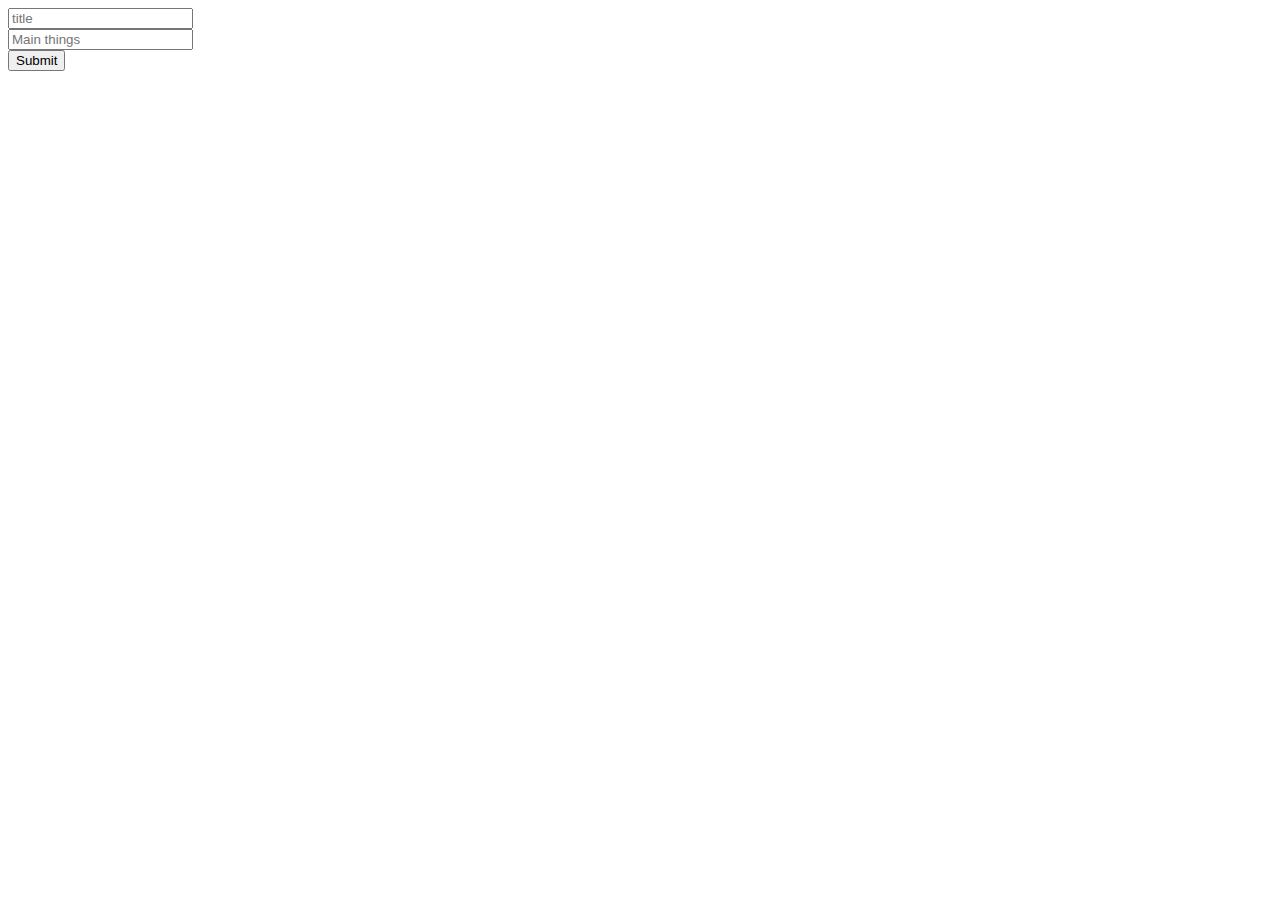
<file: API/index.html>
<!DOCTYPE html>
<html lang="en">

<head>
    <meta charset="UTF-8">
    <meta http-equiv="X-UA-Compatible" content="IE=edge">
    <meta name="viewport" content="width=device-width, initial-scale=1.0">
    <title>API - JSON</title>
</head>

<body></body>

    <input id="title" type="text" placeholder="title">
    <br>
    <input id="bodyContent" type="text" placeholder="Main things">
    <br>
    <button id="sub">Submit</button>
    <script src="main.js"></script>
</body>

</html>
</file>
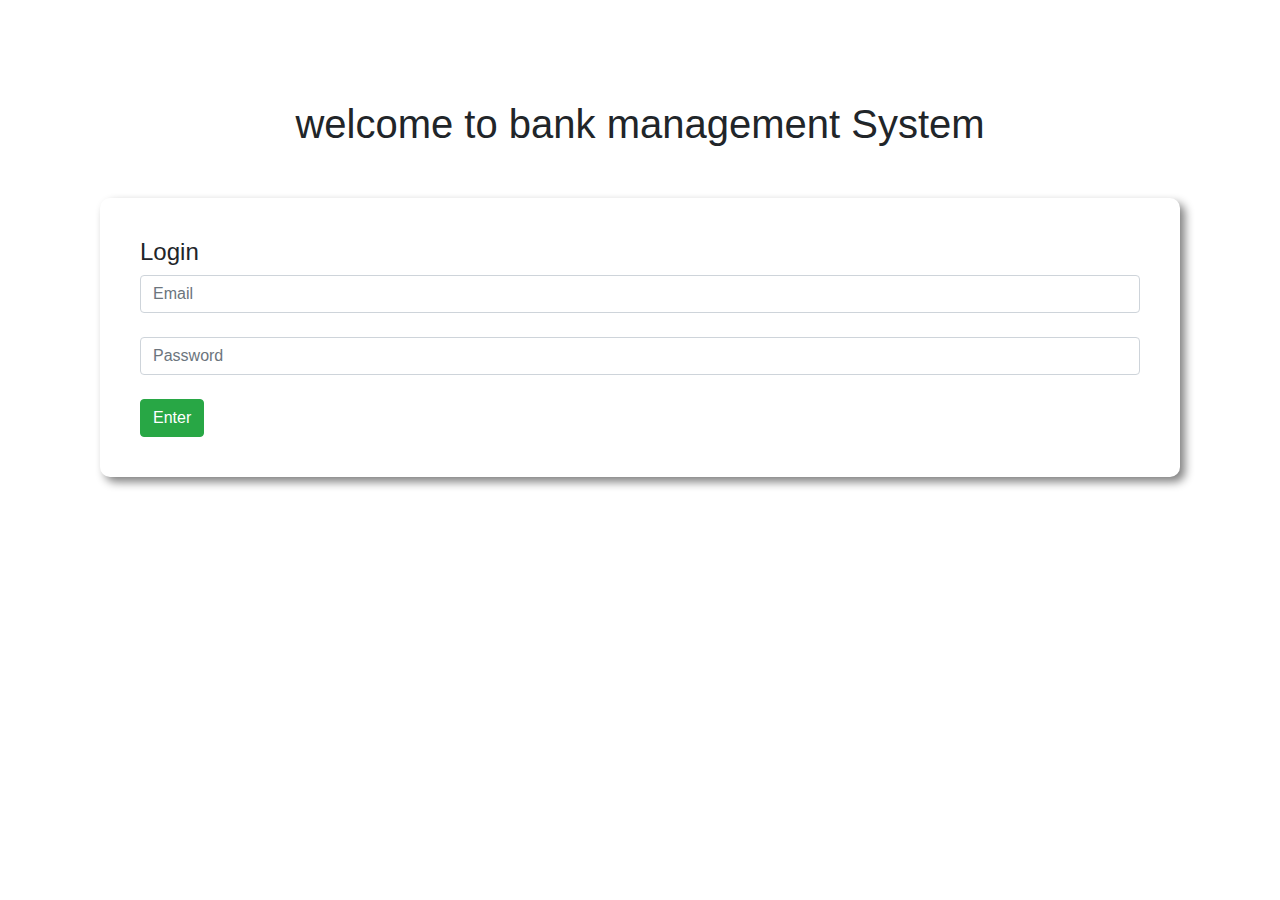
<file: Bank system/index.html>
<!DOCTYPE html>
<html lang="en">

<head>
    <meta charset="UTF-8">
    <meta http-equiv="X-UA-Compatible" content="IE=edge">
    <meta name="viewport" content="width=device-width, initial-scale=1.0">
    <link rel="stylesheet" href="https://cdn.jsdelivr.net/npm/bootstrap@4.4.1/dist/css/bootstrap.min.css"
        integrity="sha384-Vkoo8x4CGsO3+Hhxv8T/Q5PaXtkKtu6ug5TOeNV6gBiFeWPGFN9MuhOf23Q9Ifjh" crossorigin="anonymous">
    <link rel="stylesheet" href="css/style.css">
    <title>Bank System</title>
</head>

<body>


    <div id="login-area">
        <h1 class="text-center">welcome to bank management System</h1>
        <div class="submit-area">
            <h4>Login</h4>
            <input type="email" placeholder="Email" name="" id="" class="form-control" required>
            <br>
            <input type="password" placeholder="Password" name="" id="" class="form-control" required>
            <br>
            <button id="login" class="btn btn-success">Enter</button>
        </div>
    </div>
    <div id="transaction-are">
        <div class="row">
            <div class="col-md-4">
                <div class="deposit status">
                    <h5>Deposit</h5>
                    <h2>$<span id="current-deposit">00</span></h2>
                </div>
            </div>
            <div class="col-md-4">
                <div class="withdraw status">
                    <h5>Withdraw</h5>
                    <h2>$ <span id="current-withdraw">00</span></h2>
                </div>
            </div>
            <div class="col-md-4">
                <div class="balance status">
                    <h5>Balance</h5>
                    <h2>$<span id="current-balance">1240</span></h2>
                </div>
            </div>
        </div>
        <div class="row">
            <div class="col-md-6">
                <div class="submit-area">
                    <h4>Deposit</h4>
                    <input id="deposit-amount" class="form-control" type="number"
                        placeholder="$ amount you want to deposit">
                    <br>
                    <button id="add-deposit" class="btn btn-success">Deposit</button>
                </div>
            </div>
            <div class="col-md-6">
                <div class="submit-area">
                    <h4>Withdraw</h4>
                    <input id="withdraw-amount" class="form-control" type="number"
                        placeholder="$ amount you want to deposit">
                    <br>
                    <button id="add-withdraw" class="btn btn-success">Withdraw</button>
                </div>
            </div>
        </div>
    </div>
    <!-- own JS File -->
    <script src="JS/main.js"></script>

    <!-- bootstrap cdn -->
    <script src="https://code.jquery.com/jquery-3.4.1.slim.min.js"
        integrity="sha384-J6qa4849blE2+poT4WnyKhv5vZF5SrPo0iEjwBvKU7imGFAV0wwj1yYfoRSJoZ+n" crossorigin="anonymous">
    </script>
    <script src="https://cdn.jsdelivr.net/npm/popper.js@1.16.0/dist/umd/popper.min.js"
        integrity="sha384-Q6E9RHvbIyZFJoft+2mJbHaEWldlvI9IOYy5n3zV9zzTtmI3UksdQRVvoxMfooAo" crossorigin="anonymous">
    </script>
    <script src="https://cdn.jsdelivr.net/npm/bootstrap@4.4.1/dist/js/bootstrap.min.js"
        integrity="sha384-wfSDF2E50Y2D1uUdj0O3uMBJnjuUD4Ih7YwaYd1iqfktj0Uod8GCExl3Og8ifwB6" crossorigin="anonymous">
    </script>
</body>

</html>
</file>
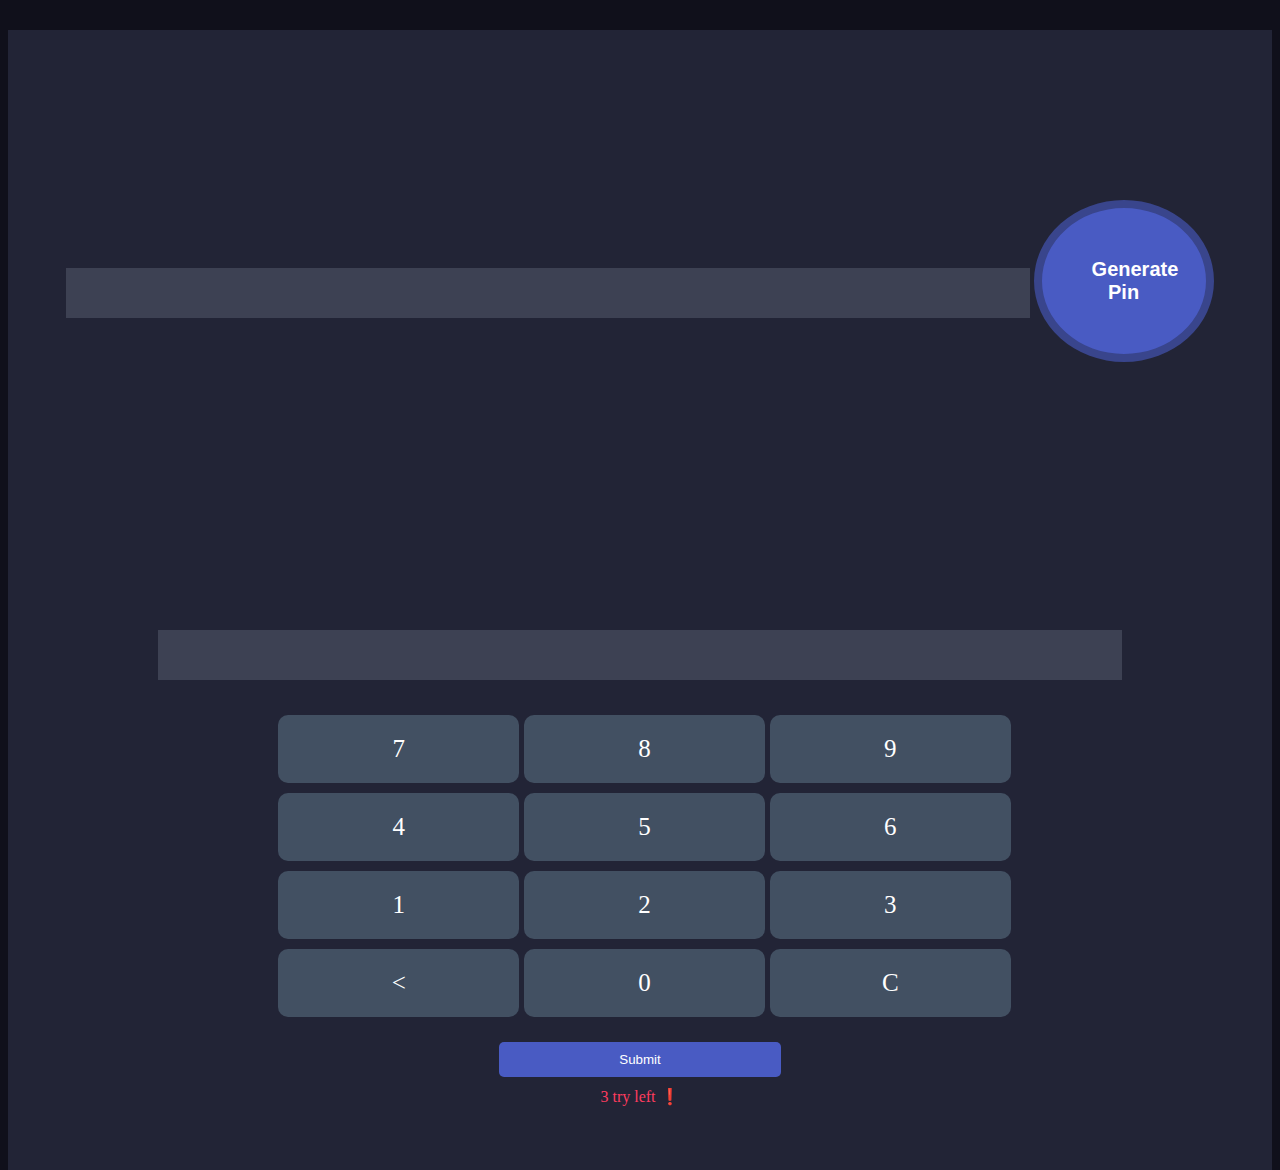
<file: pin-matcher/index.html>
<!DOCTYPE html>
<html lang="en">

<head>
    <meta charset="UTF-8">
    <meta name="viewport" content="width=device-width, initial-scale=1.0">
    <title>Pin Generator</title>
    <link rel="stylesheet" href="https://stackpath.bootstrapcdn.com/bootstrap/4.5.0/css/bootstrap.min.css"
        integrity="sha384-9aIt2nRpC12Uk9gS9baDl411NQApFmC26EwAOH8WgZl5MYYxFfc+NcPb1dKGj7Sk" crossorigin="anonymous">
    <link rel="stylesheet" href="css/style.css">
</head>

<body>
    <div class="container">
        <div class="row">
            <div class="col-md-6">
                <div class="pin-generator half-width">
                    <input class="form-control" type="number" id="pin-generator-screen" readonly>
                    <button class="generate-btn" id="pin-generate-btn">Generate Pin</button>
                </div>
            </div>
            <div class="col-md-6">
                <div class="input-section half-width">
                    <input class="form-control" type="number" id="output-screen" readonly>
                    <div class="numbers">
                        <div class="calc-body">
                            <div class="calc-button-row">
                                <div class="button" onclick="display('7')">7</div>
                                <div class="button" onclick="display('8')">8</div>
                                <div class="button" onclick="display('9')">9</div>
                            </div>
                            <div class="calc-button-row">
                                <div class="button" onclick="display('4')">4</div>
                                <div class="button" onclick="display('5')">5</div>
                                <div class="button" onclick="display('6')">6</div>
                            </div>
                            <div class="calc-button-row">
                                <div class="button" onclick="display('1')">1</div>
                                <div class="button" onclick="display('2')">2</div>
                                <div class="button" onclick="display('3')">3</div>
                            </div>
                            <div class="calc-button-row">
                                <div class="button" onclick="del()">&lt;</div>
                                <div class="button" onclick="display('0')">0</div>
                                <div class="button" id="clear-btn">C</div>
                            </div>
                            <div>
                                <button type="submit" class="submit-btn" id="submit-btn">Submit</button>
                                <p class="action-left"> <span id="left">3 </span>try left ❗</p>
                            </div>
                        </div>
                    </div>
                </div>
            </div>
            <div class="notify-section">
                <div class="center">
                    <p class="notify" id="unMatch">❌ Pin Didn't Match, Please try again</p>
                    <p class="notify" id="match">✅ Pin Matched... Secret door is opening for you</p>
                </div>

            </div>
        </div>
    </div>
        <script src="JS/main.js"></script>
</body>

</html>
</file>
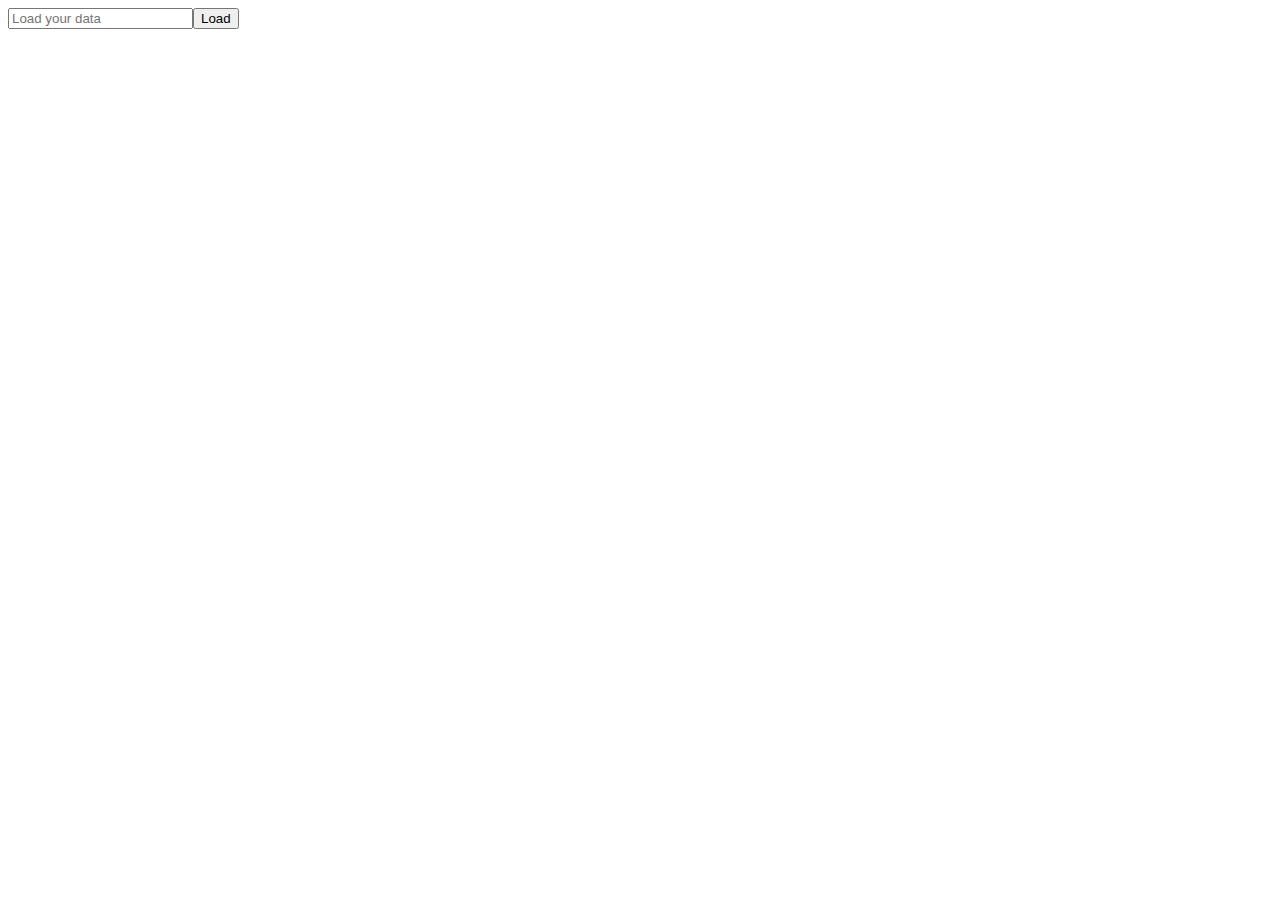
<file: Random user generator/index.html>
<!DOCTYPE html>
<html lang="en">
<head>
    <meta charset="UTF-8">
    <meta http-equiv="X-UA-Compatible" content="IE=edge">
    <meta name="viewport" content="width=device-width, initial-scale=1.0">
    <title>User Generator</title>
</head>
<body>
    <input type="text" id="user-count" placeholder="Load your data"><button id="load-user">Load</button>
    <div id="users">
        <div id="userDetails">
            
        </div>
    </div>

    <script src="main.js"></script>
</body>
</html>
</file>
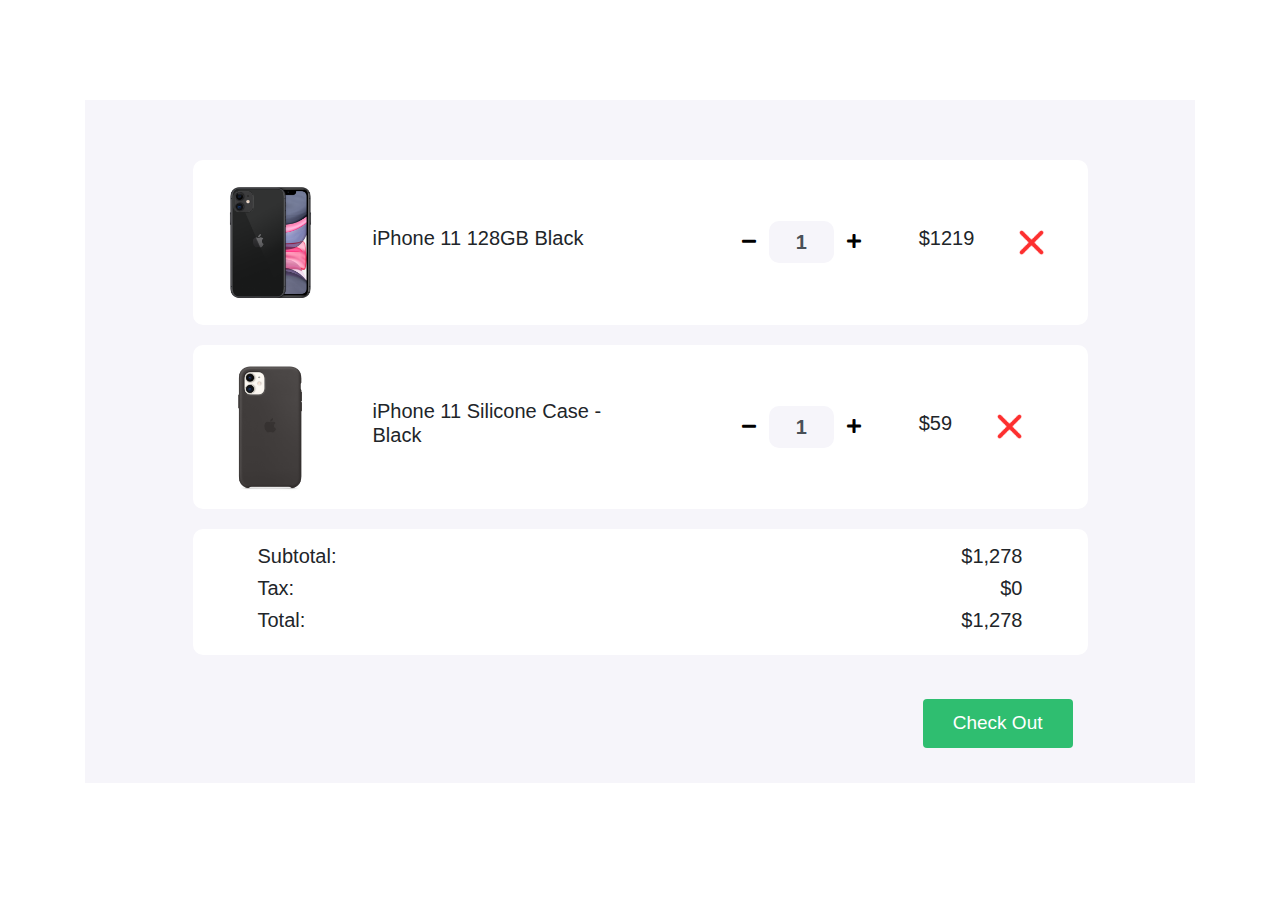
<file: shopping-cart/index.html>
<!DOCTYPE html>
<html>

<head>
   <title>Shopping Cart</title>
   <meta charset="utf-8">
   <meta name="viewport" content="width=device-width, initial-scale=1">
   <link rel="stylesheet" href="https://maxcdn.bootstrapcdn.com/bootstrap/4.0.0/css/bootstrap.min.css">
   <link href="https://cdnjs.cloudflare.com/ajax/libs/font-awesome/5.11.2/css/all.css" rel="stylesheet" />
   <link href="css/style.css" rel="stylesheet">
</head>

<body>

   <section>
      <div class="container">
         <div class="cart">
            <div class="col-md-12 col-lg-10 mx-auto">
               <div class="cart-item">
                  <div class="row">
                     <div class="col-md-7 center-item">
                        <img src="images/product-1.png" alt="">
                        <h5>iPhone 11 128GB Black</h5>
                     </div>

                     <div class="col-md-5 center-item">
                        <div class="input-group number-spinner">
                           <button onclick="productChangeHandler('phone',false)" class="btn btn-default"><i
                                 class="fas fa-minus"></i></button>
                           <input id="phone-count" type="text" class="form-control text-center" value="1">
                           <button onclick="productChangeHandler('phone',true)" class="btn btn-default"><i
                                 class="fas fa-plus"></i></button>
                        </div>
                        <h5 id="phone-total">$1219</h5>
                        <img src="images/remove.png" alt="" class="remove-item">
                     </div>
                  </div>
               </div>

               <div class="cart-item">
                  <div class="row">
                     <div class="col-md-7 center-item mx-auto">
                        <img src="images/product-2.png" alt="">
                        <h5>iPhone 11 Silicone Case - Black</h5>
                     </div>
                     <div class="col-md-5 center-item">
                        <div class="input-group number-spinner">
                           <button onclick="productChangeHandler('case',false);" class="btn btn-default"><i
                                 class="fas fa-minus"></i></button>
                           <input id="case-count" type="text" class="form-control text-center" value="1">
                           <button onclick="productChangeHandler('case',true);" class="btn btn-default"><i
                                 class="fas fa-plus"></i></button>

                        </div>
                        <h5 id="case-total">$59</h5>
                        <img src="images/remove.png" alt="" class="remove-item">
                     </div>
                  </div>
               </div>

               <div class="cart-item">
                  <div class="row">

                     <div class="col-md-8">
                        <h5>Subtotal: </h5>
                        <h5>Tax:</h5>
                        <h5>Total:</h5>
                     </div>

                     <div class="col-md-4 status">
                        <h5 id="total-price">$1,278</h5>
                        <h5 id="tax-amount">$0</h5>
                        <h5 id="grand-total">$1,278</h5>
                     </div>
                  </div>
               </div>
               <div class="col-md-12 pt-4 pb-4">
                  <button type="button" class="btn btn-success check-out">Check Out</button>
               </div>
            </div>
         </div>
      </div>
   </section>
   <script src="JS/main.js"></script>
</body>

</html>
</file>
<file: Bank system/css/style.css>
body {
    padding: 100px;
}

.submit-area {
    margin-top: 50px;
    padding: 40px;
    border-radius: 10px;
    box-shadow: 5px 5px 10px gray;
}

#transaction-are {
    display: none;
}

.status {
    margin: 0 20px;
    padding: 20px;
    color: white;
    border-radius: 10px;
}

.deposit {
    background-color: slateblue;
}

.withdraw {
    background-color: lightsalmon;
}

.balance {
    background-color: orange;
}
</file>
<file: pin-matcher/css/style.css>
*{
    box-sizing: border-box;
}
body {
    background: #10101B;
    height: 100vh;
}
.container {
    margin-top: 30px;
}

.half-width {
    height: 570px;
    background: #222436;
    padding: 30px;
    text-align: center;
}
.generate-btn{
    margin-top: 140px;
    width: 180px;
    padding: 50px;
    border-radius: 50%;
    border: 8px solid #39458C;
    background-color: #495BC3;
    color: #ffffff;
    font-weight: bold;
    font-size: 20px;
    text-align: center;
}
.generate-btn:focus{
    outline: none;
    box-shadow: none;
}
input{
    background-color: #3D4153 !important;
    padding: 10px 0px !important;
    color: #ffffff !important;
    font-size: 20px !important;
    width: 80% !important;
    margin: 0 auto !important;
    height: 50px !important;
    padding: 10px !important;
    outline: none !important;
    border: none !important;
    text-align: center !important;
}
.numbers {
    margin: 30px 0;
}

.calc-typed {
margin-top: 20px;
font-size: 45px;
text-align: right;
color: #fff;
}

.calc-button-row {
width: 100%;
}

.button {
width: 20%;
background: #425062;
color: #fff;
padding: 20px 0;
margin: 5px;
display: inline-block;
font-size: 25px;
text-align: center;
vertical-align: middle;
margin-right: -4px;
border-radius: 10px;
cursor: pointer;
}
.blink-me {
color: #E0B612;
}
.submit-btn {
    border: none;
    margin-top: 20px;
    padding: 10px 120px;
    border-radius: 5px;
    background: #495BC3;
    color: #fff;
}
.notify {
    color: #fff;
    text-align: center;
    margin: 0 auto;
    background: #222436;
    margin-top: 20px;
    border-radius: 15px;
    padding: 5px 20px;
    display: none;
};
.notify-section{

    margin: 0 auto;
    border: 10px solid red;
}
.center{
        position: absolute;
        left: 15%;
        top: 80%;
}
.action-left {
    color: #FF3C5F;
    margin-top: 10px;
}
</file>
<file: shopping-cart/css/style.css>
body{
	background: #fff;
}
.cart{
	margin: 100px 0;
	background-color: #F6F5FA;;
	padding: 60px 0;
}
.total-price{
	padding-bottom: 15px;
}
.cart-item{
	background-color: #fff;
	border-radius: 10px;
	padding: 15px 20px;
	margin-bottom: 20px;
}
.center-item{
    display: flex;
    align-items: center;
    justify-content: flex-start;
}
.cart-item img{
	width: 115px;
}
.cart-item h5{
    padding: 0 45px;
}
.cart-item .remove-item{
	width: 25px!important;
}
.btn-default{
	background-color: #fff;
}
.cart-item .form-control{
	background-color: #F6F5FA;
	border: none;
    width: 65px;
    border-radius: 10px!important;
    font-weight: 700;
    font-size: 20px;
}
.input-group{
	width: unset;
}
.status{
	text-align: right;
}
.check-out{
    float: right;
    padding: 10px 30px;
	font-size: 19px;
	background-color: #2FBE70;
	border: none;
}
</file>
